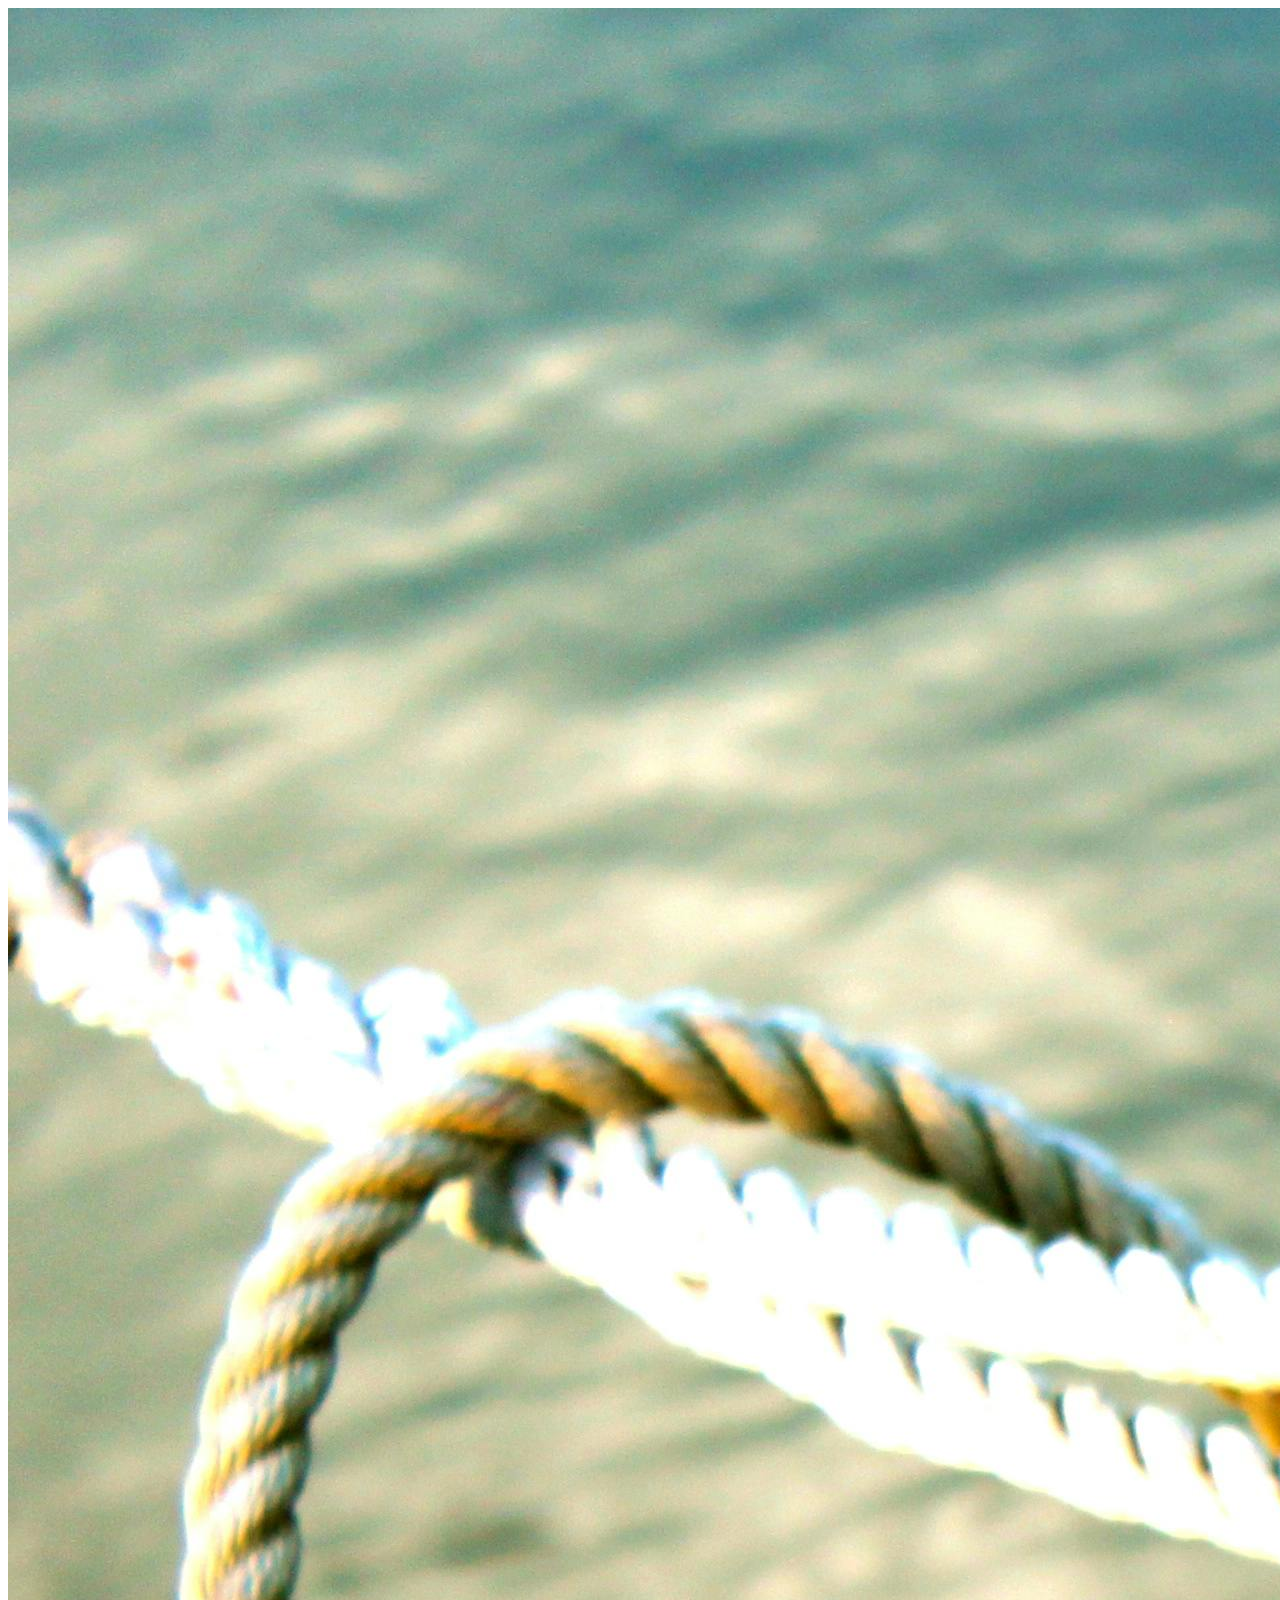
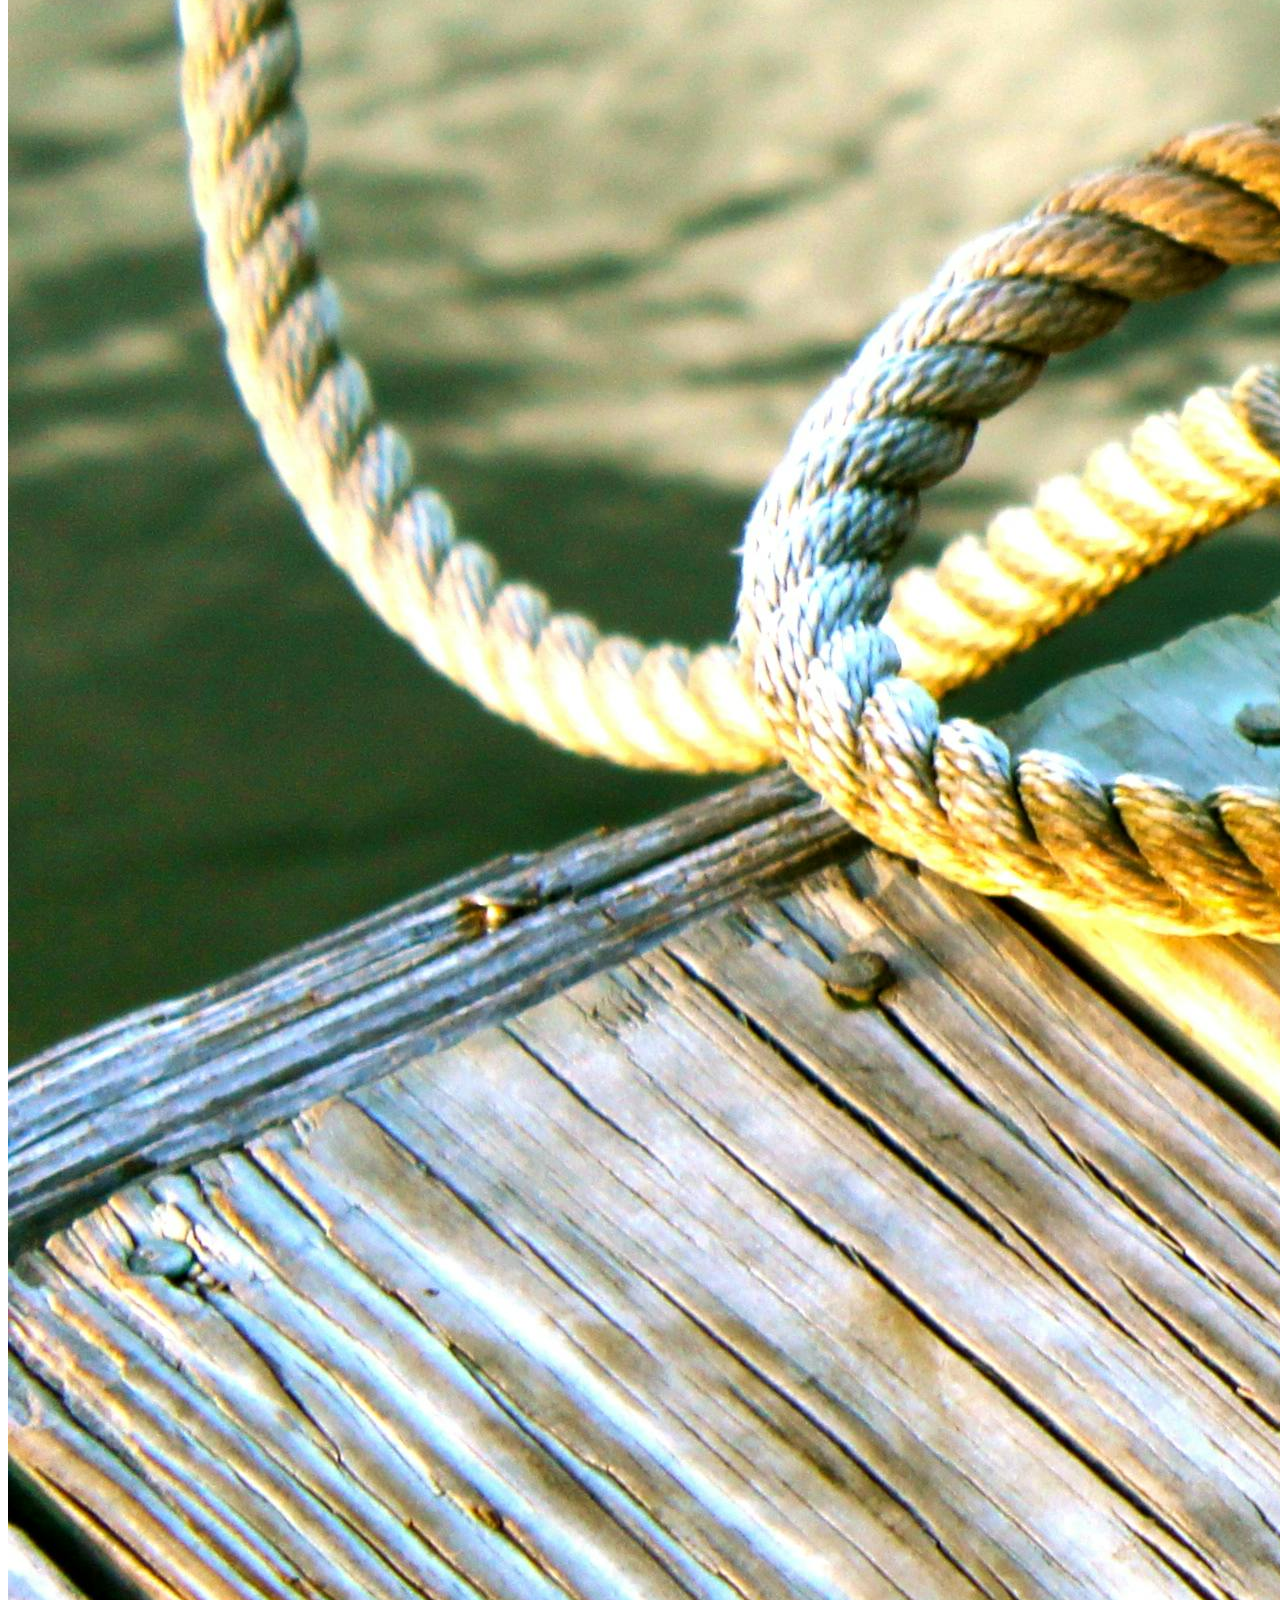
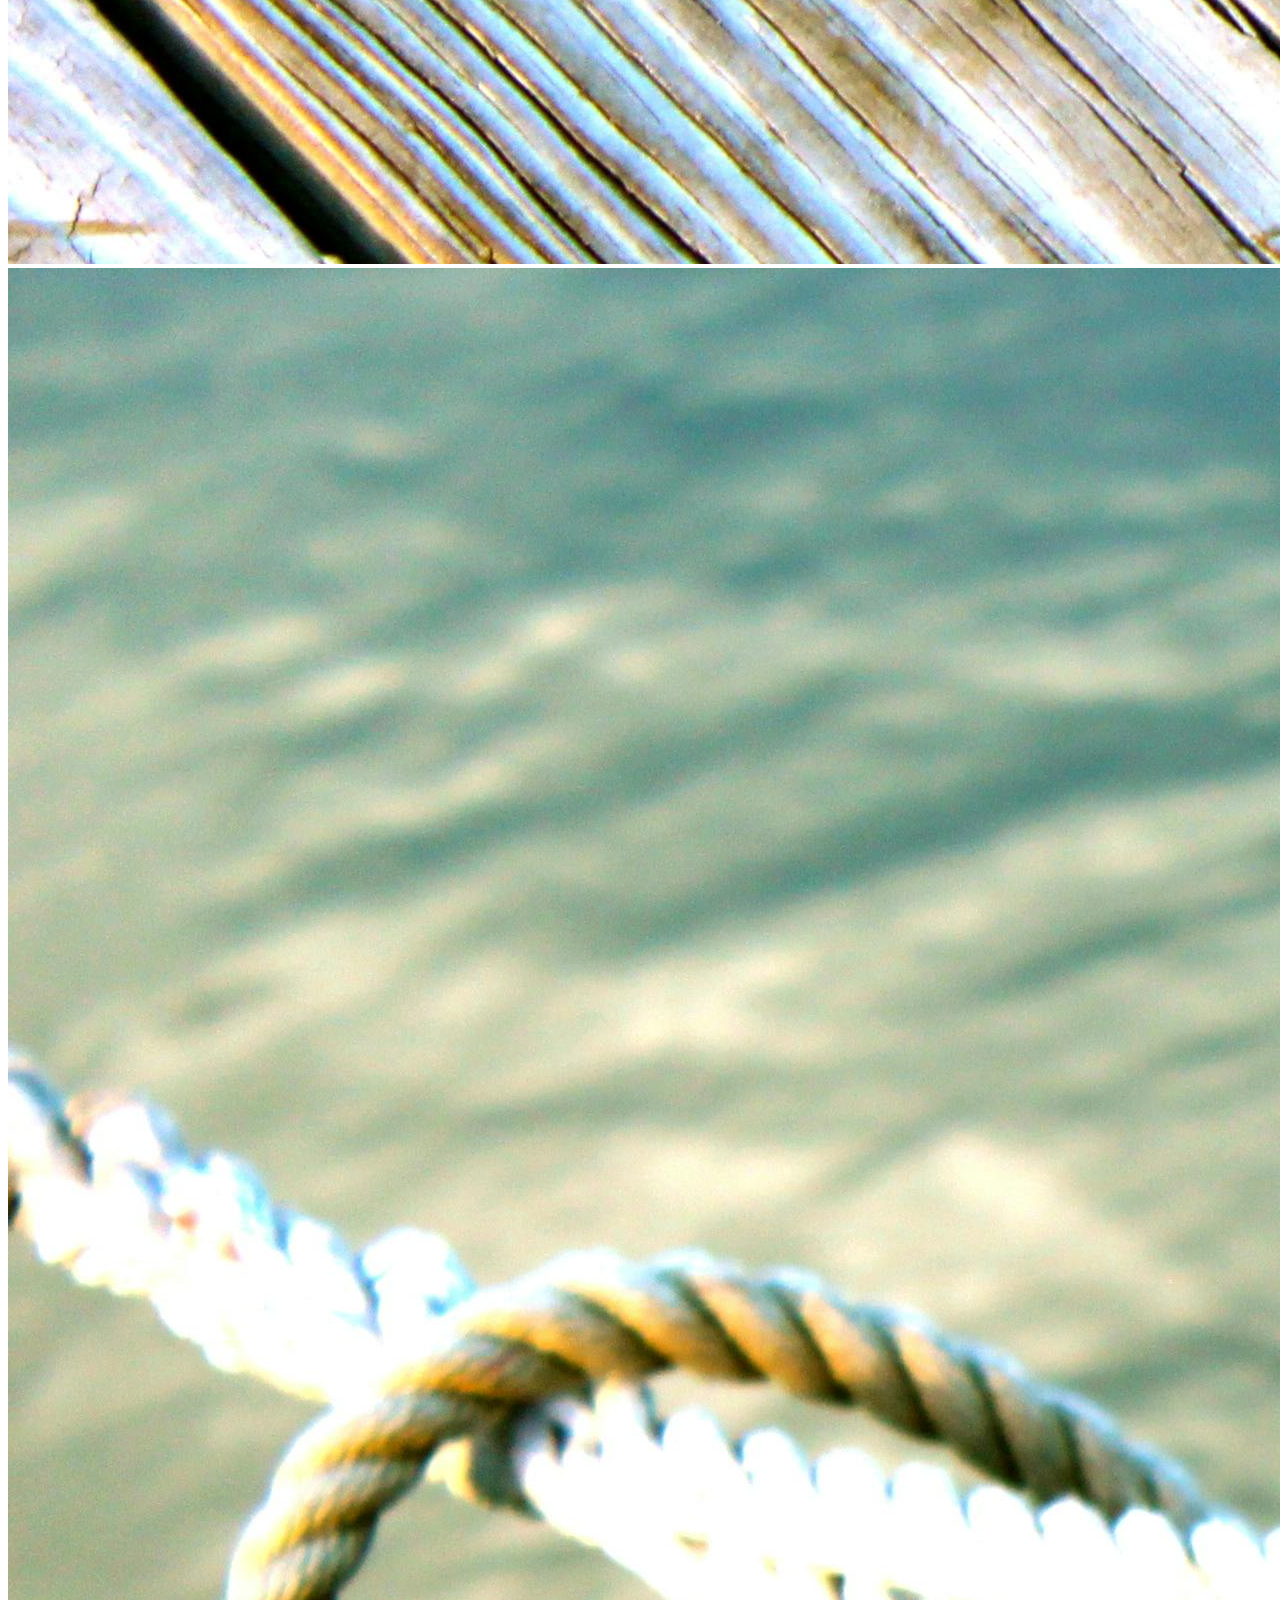
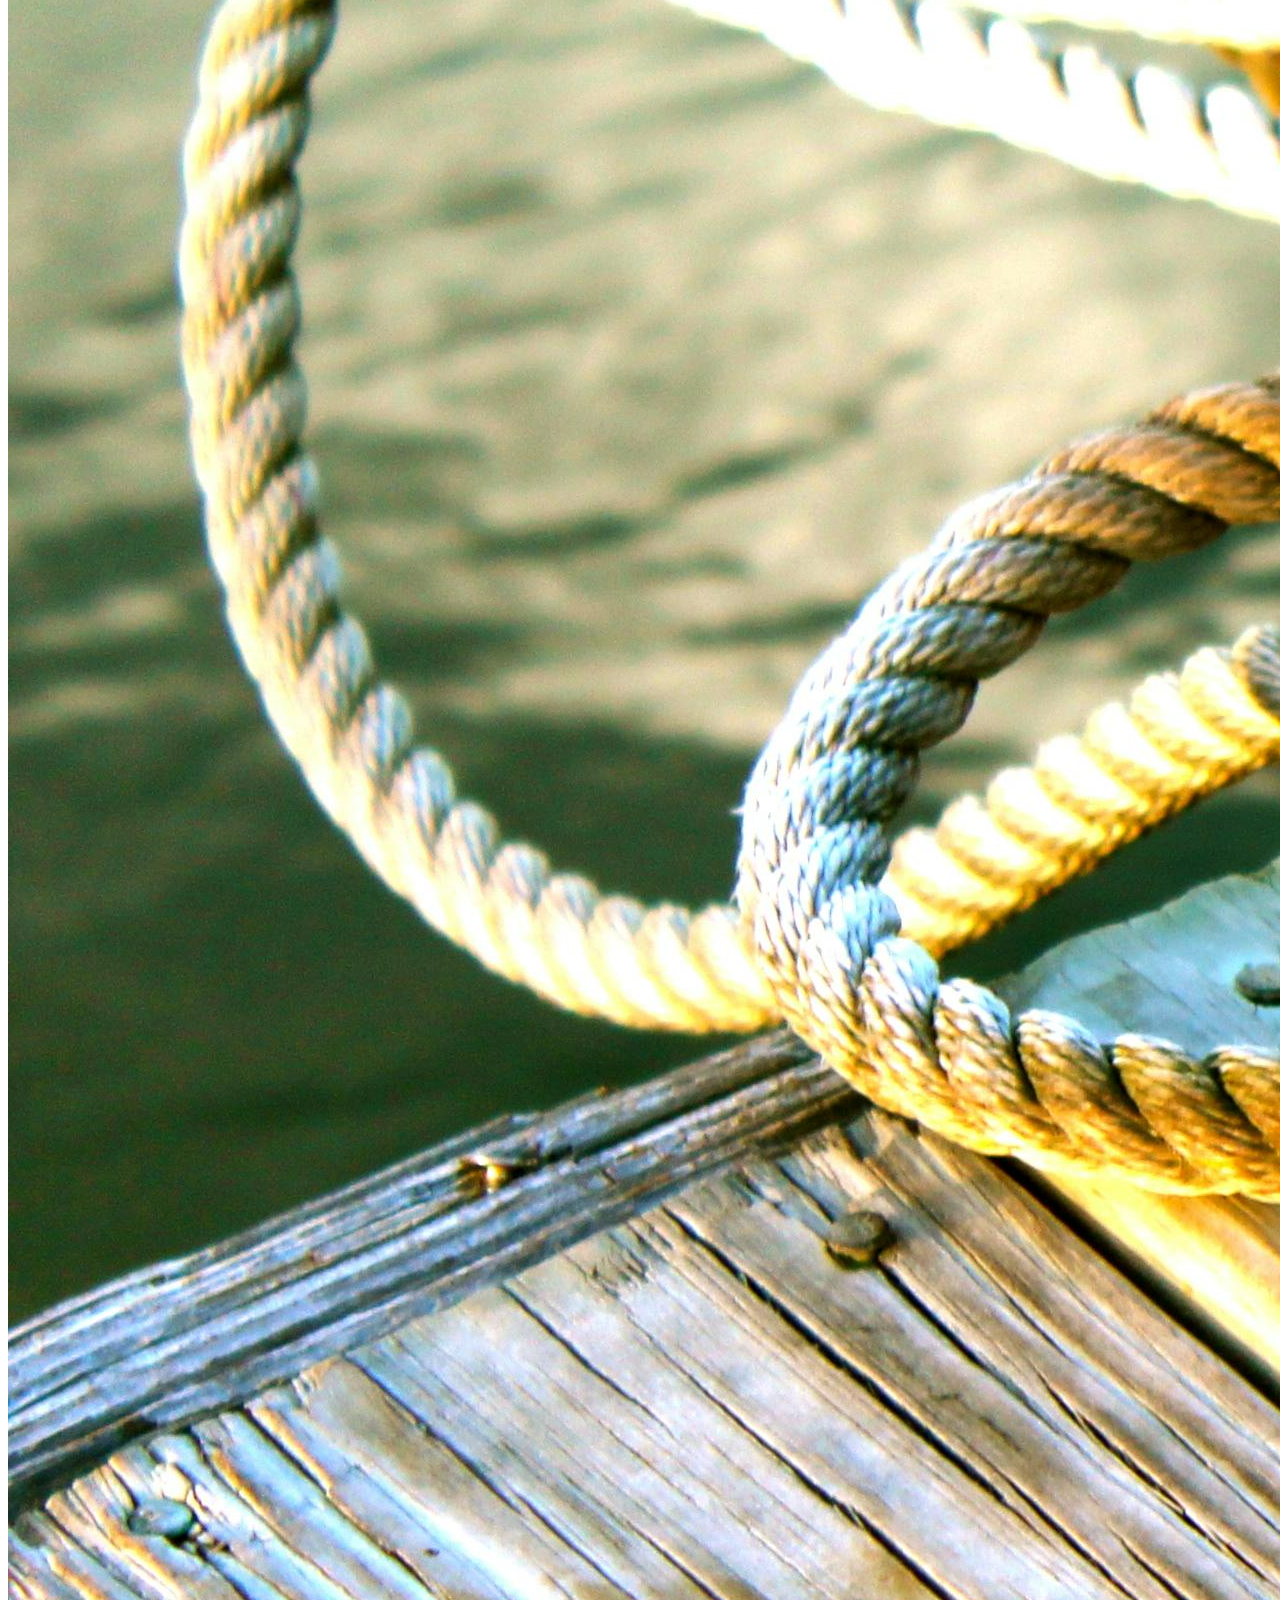
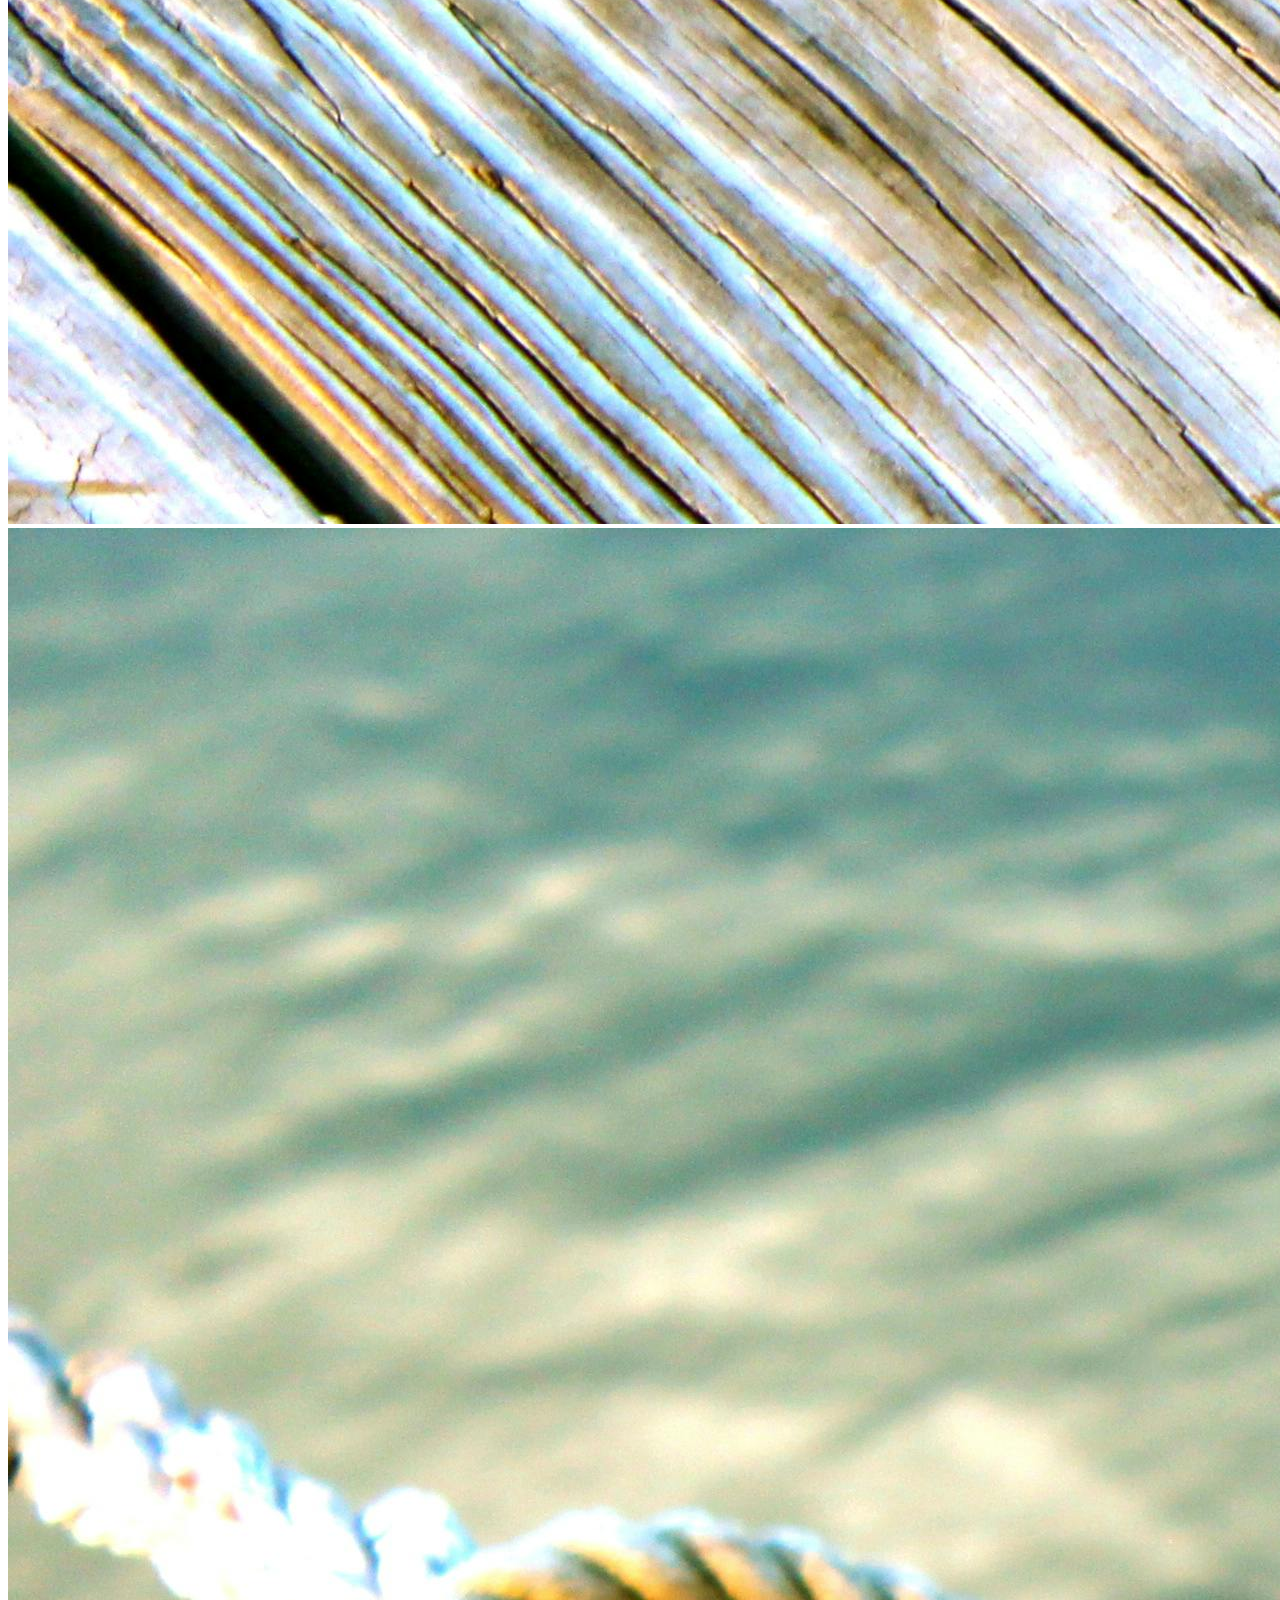
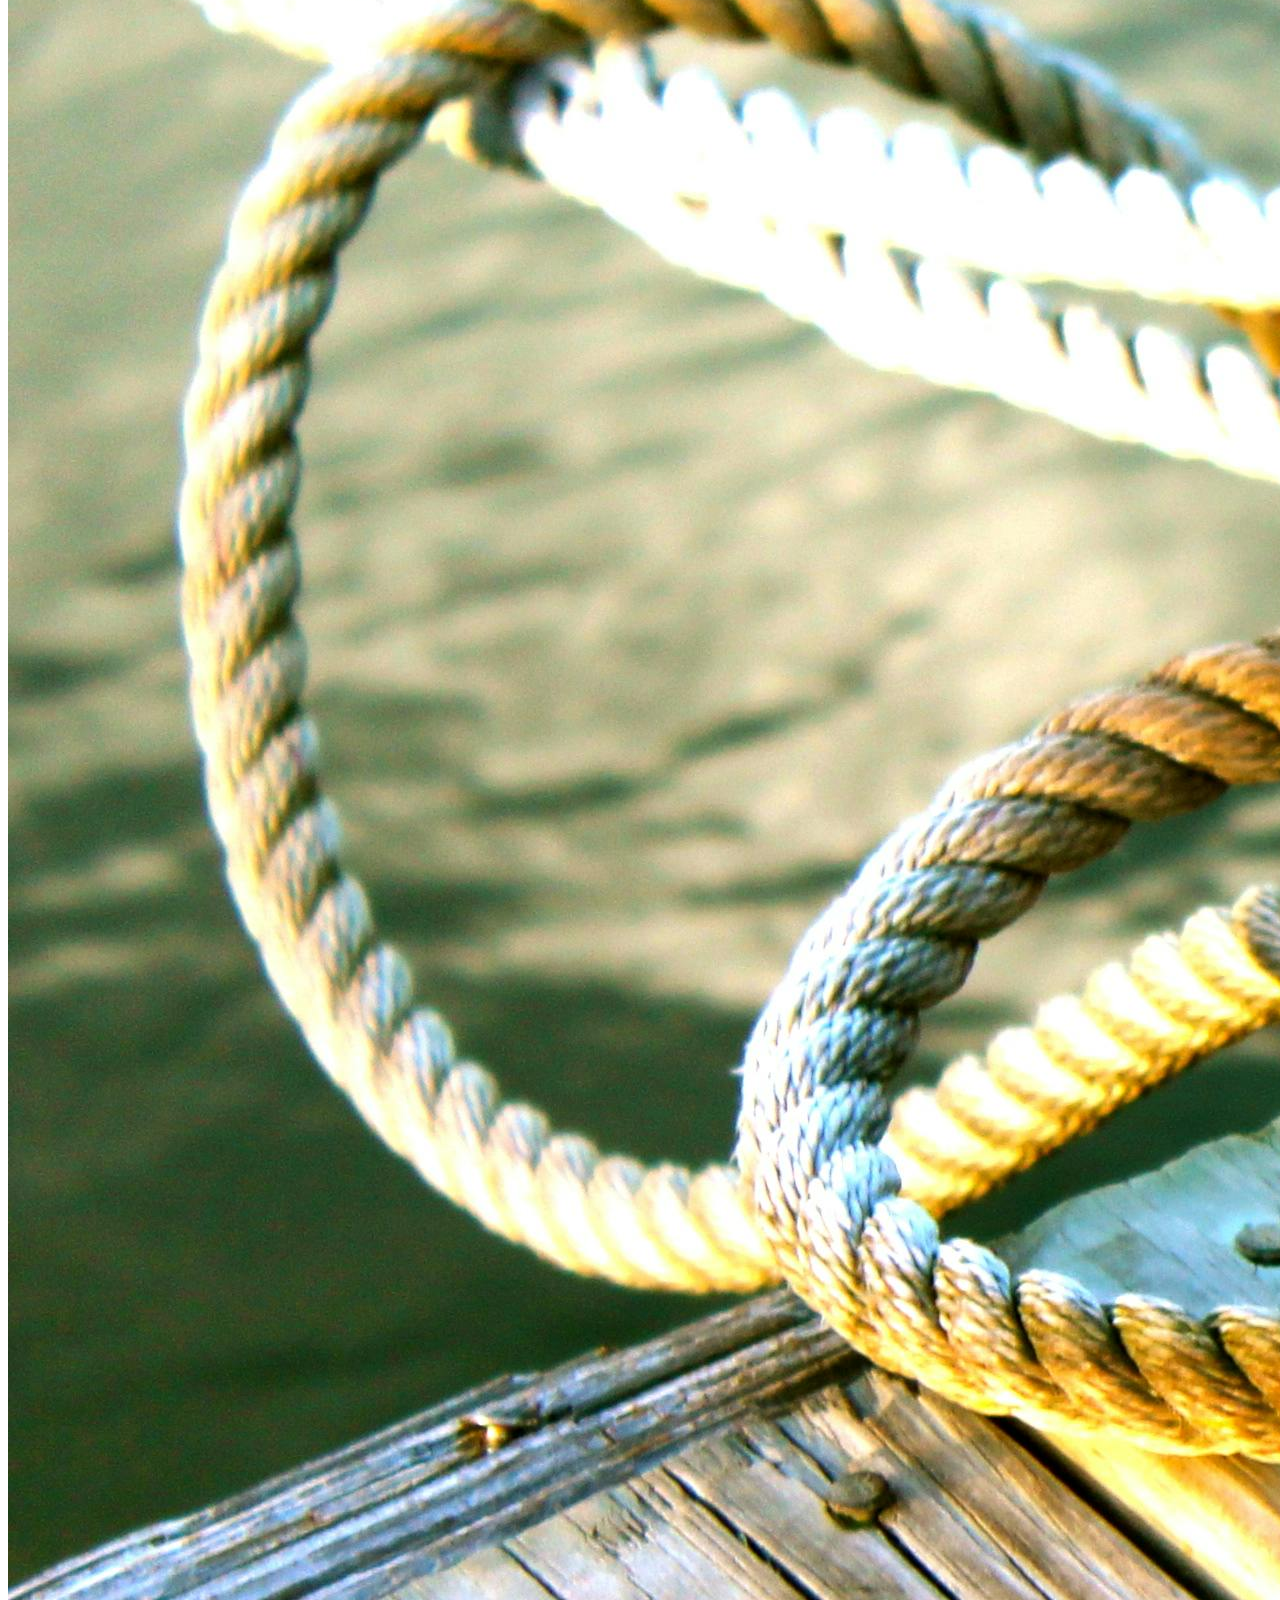
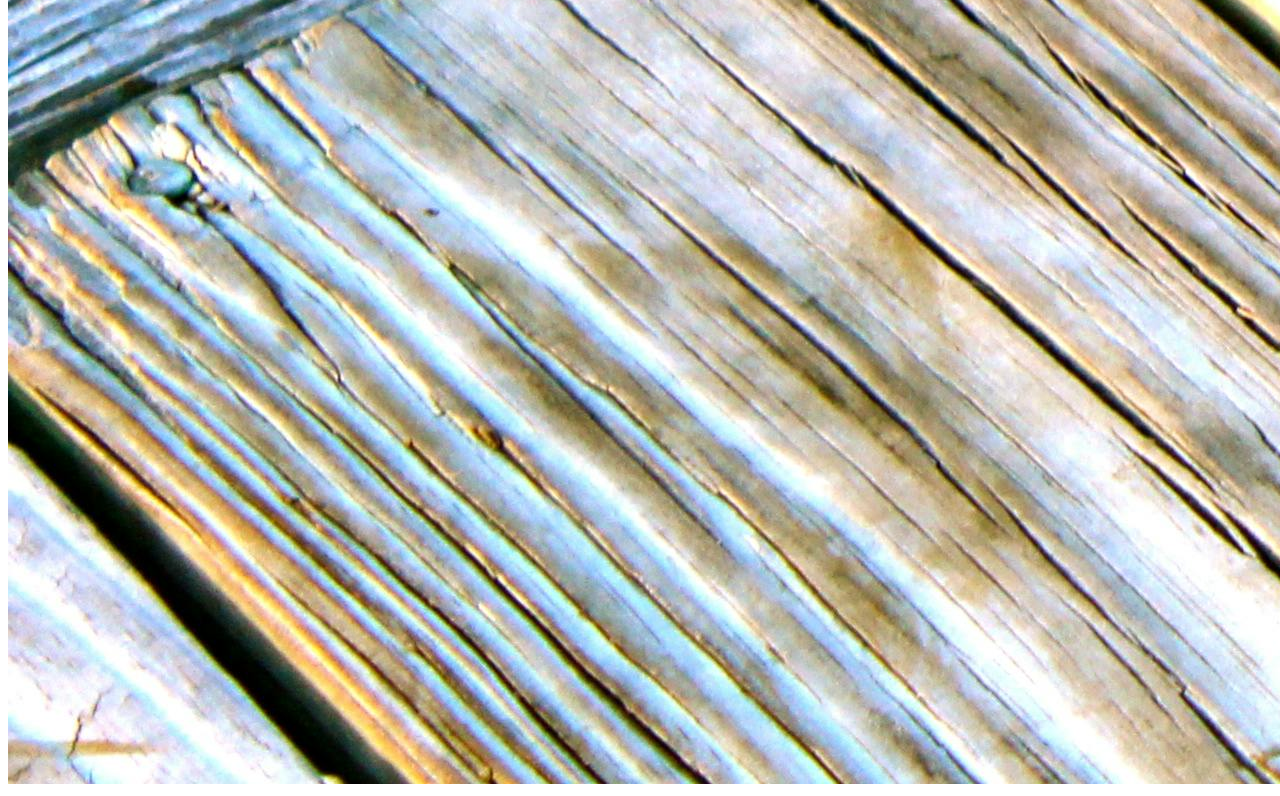
<file: index-temp.html>
<!DOCTYPE html>
<html lang="en">
<head>
    <meta charset="UTF-8">
    <meta name="viewport" content="width=device-width, initial-scale=1.0">
    <title>Document</title>

    <link href="https://cdn.jsdelivr.net/npm/bootstrap@5.3.3/dist/css/bootstrap.min.css">
    <title>Singapore Maritime University</title>

    <link rel="preconnect" href="https://fonts.googleapis.com">
<link rel="preconnect" href="https://fonts.gstatic.com" crossorigin>
<link href="https://fonts.googleapis.com/css2?family=Frank+Ruhl+Libre:wght@300..900&family=Playwrite+NG+Modern:wght@100..400&family=Raleway:ital,wght@0,100..900;1,100..900&display=swap" rel="stylesheet">

</head>
<body>
    <div id="carouselExampleSlidesOnly" class="carousel slide" data-bs-ride="carousel">
        <div class="carousel-inner">
          <div class="carousel-item active">
            <img src="img/pexels-leigh-patrick-14477-137533.jpg" class="d-block w-100" alt="...">
          </div>
          <div class="carousel-item">
            <img src="img/pexels-leigh-patrick-14477-137533.jpg" class="d-block w-100" alt="...">
          </div>
          <div class="carousel-item">
            <img src="img/pexels-leigh-patrick-14477-137533.jpg" class="d-block w-100" alt="...">
          </div>
        </div>
      </div>
      <script src="https://cdn.jsdelivr.net/npm/bootstrap@5.3.3/dist/js/bootstrap.bundle.min.js"></script>
</body>
</html>
</file>
